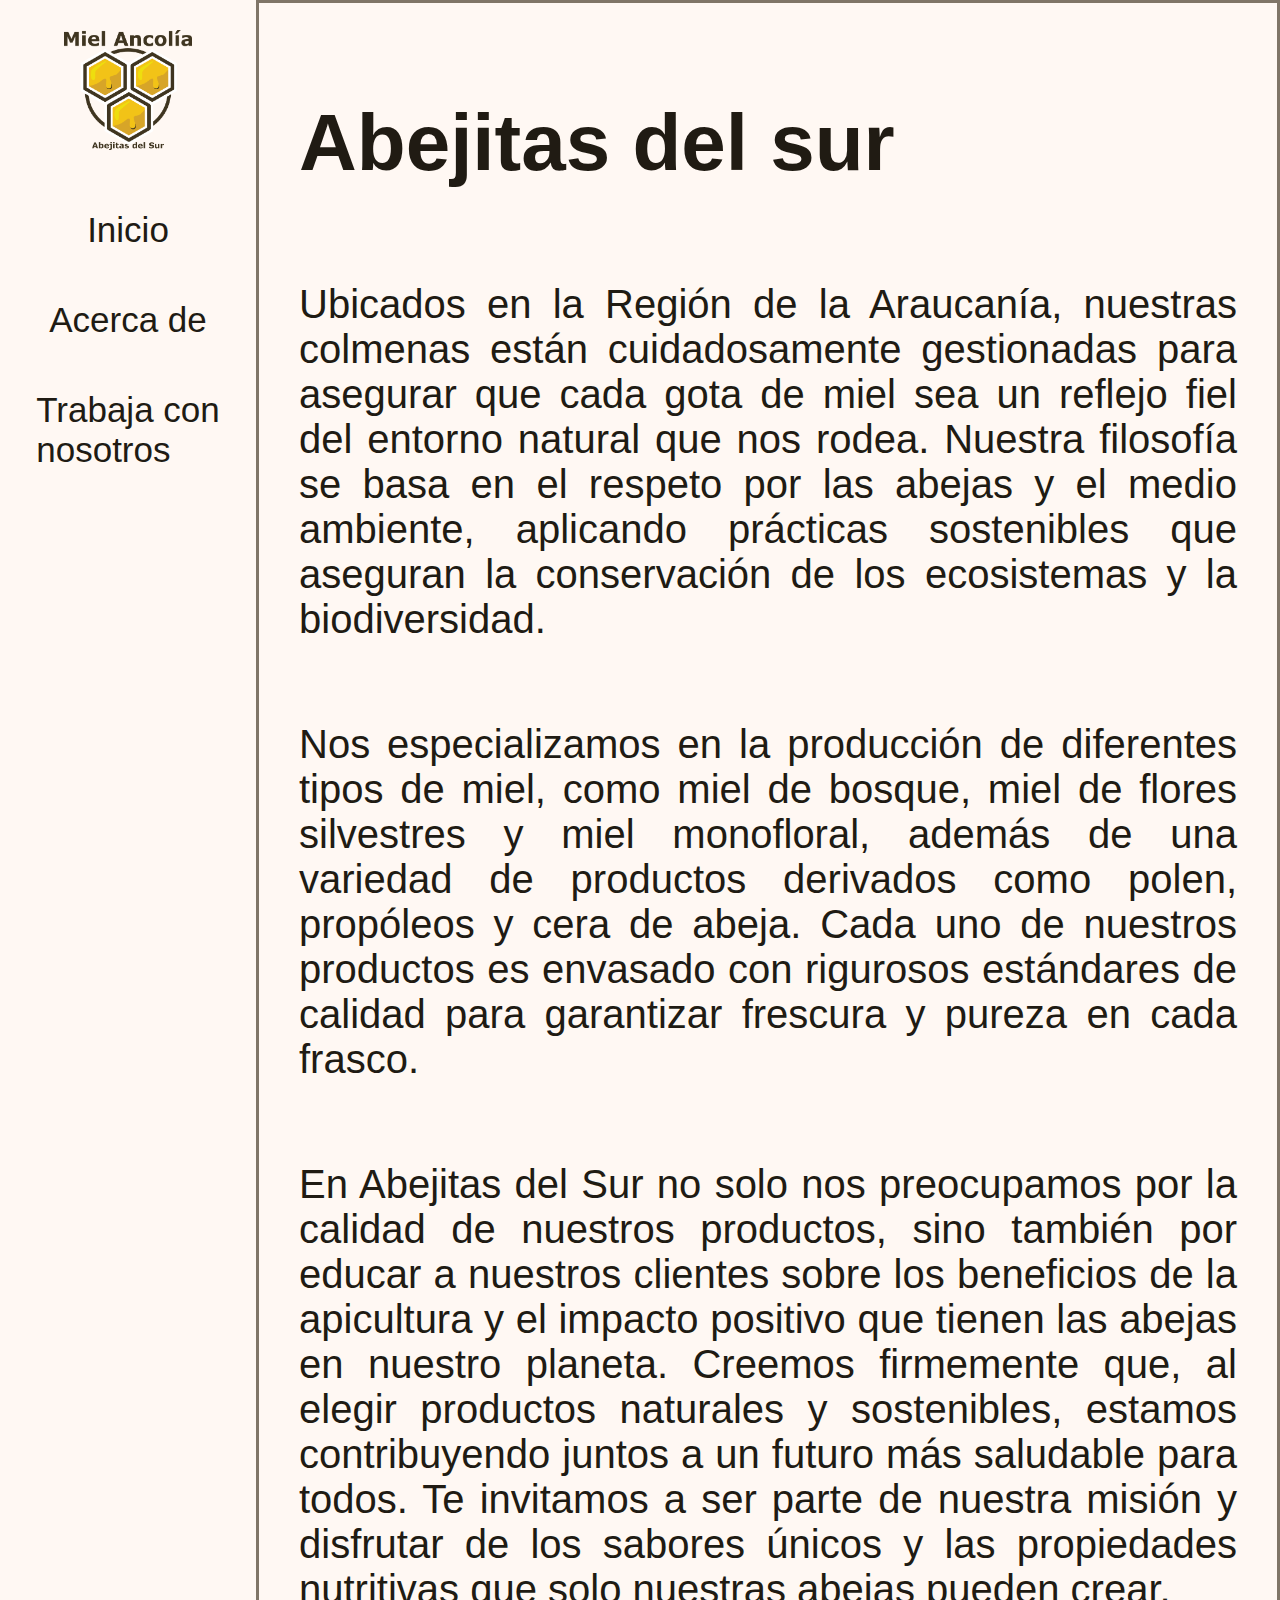
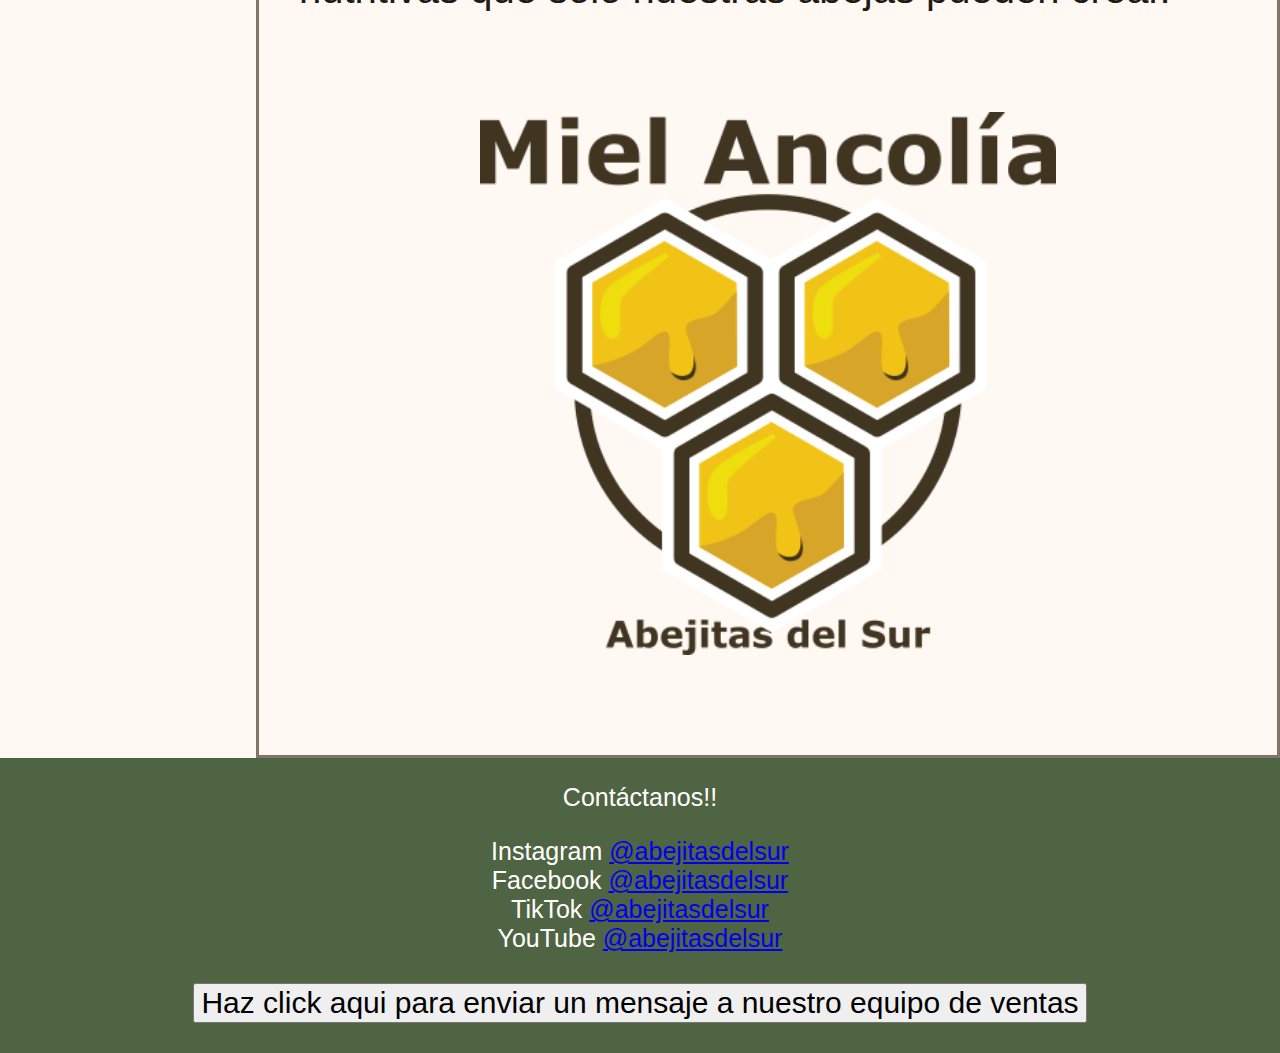
<file: assets/pages/about.html>
<!DOCTYPE html>
<html lang="en">
  <head>
    <meta charset="UTF-8" />
    <meta name="viewport" content="width=device-width, initial-scale=1.0" />
    <title>Codificandos</title>
    <link rel="stylesheet" href="../css/styles.css" />
  </head>
  <body class="light">
    <div class="container-about">
      <nav>
        <img src="../img/logo.png" />
        <a href="../../index.html">Inicio</a>
        <a href="../pages/about.html">Acerca de</a>
        <a href="../pages/wwu.html">Trabaja con <br />nosotros</a>
      </nav>
      <aside>
        <h1>Acerca de</h1>
      </aside>
      <main class="main-about">
        <h1>Abejitas del sur</h1>

        <p>
          Ubicados en la Región de la Araucanía, nuestras colmenas están
          cuidadosamente gestionadas para asegurar que cada gota de miel sea un
          reflejo fiel del entorno natural que nos rodea. Nuestra filosofía se
          basa en el respeto por las abejas y el medio ambiente, aplicando
          prácticas sostenibles que aseguran la conservación de los ecosistemas
          y la biodiversidad.
        </p>
        <p>
          Nos especializamos en la producción de diferentes tipos de miel, como
          miel de bosque, miel de flores silvestres y miel monofloral, además de
          una variedad de productos derivados como polen, propóleos y cera de
          abeja. Cada uno de nuestros productos es envasado con rigurosos
          estándares de calidad para garantizar frescura y pureza en cada
          frasco.
        </p>
        <p>
          En Abejitas del Sur no solo nos preocupamos por la calidad de nuestros
          productos, sino también por educar a nuestros clientes sobre los
          beneficios de la apicultura y el impacto positivo que tienen las
          abejas en nuestro planeta. Creemos firmemente que, al elegir productos
          naturales y sostenibles, estamos contribuyendo juntos a un futuro más
          saludable para todos. Te invitamos a ser parte de nuestra misión y
          disfrutar de los sabores únicos y las propiedades nutritivas que solo
          nuestras abejas pueden crear.
        </p>
        <img src="../img/logo.png" />
      </main>

      <footer class="footer-about">
        <p>Contáctanos!!</p>
        <ul>
          <li>
            Instagram <a href="https://apaoblaza.github.io/">@abejitasdelsur</a>
          </li>
          <li>
            Facebook <a href="https://apaoblaza.github.io/">@abejitasdelsur</a>
          </li>
          <li>
            TikTok <a href="https://apaoblaza.github.io/">@abejitasdelsur</a>
          </li>
          <li>
            YouTube <a href="https://apaoblaza.github.io/">@abejitasdelsur</a>
          </li>
          <li>
            <button>
              Haz click aqui para enviar un mensaje a nuestro equipo de ventas
            </button>
          </li>
        </ul>
      </footer>
    </div>
  </body>
</html>
</file>
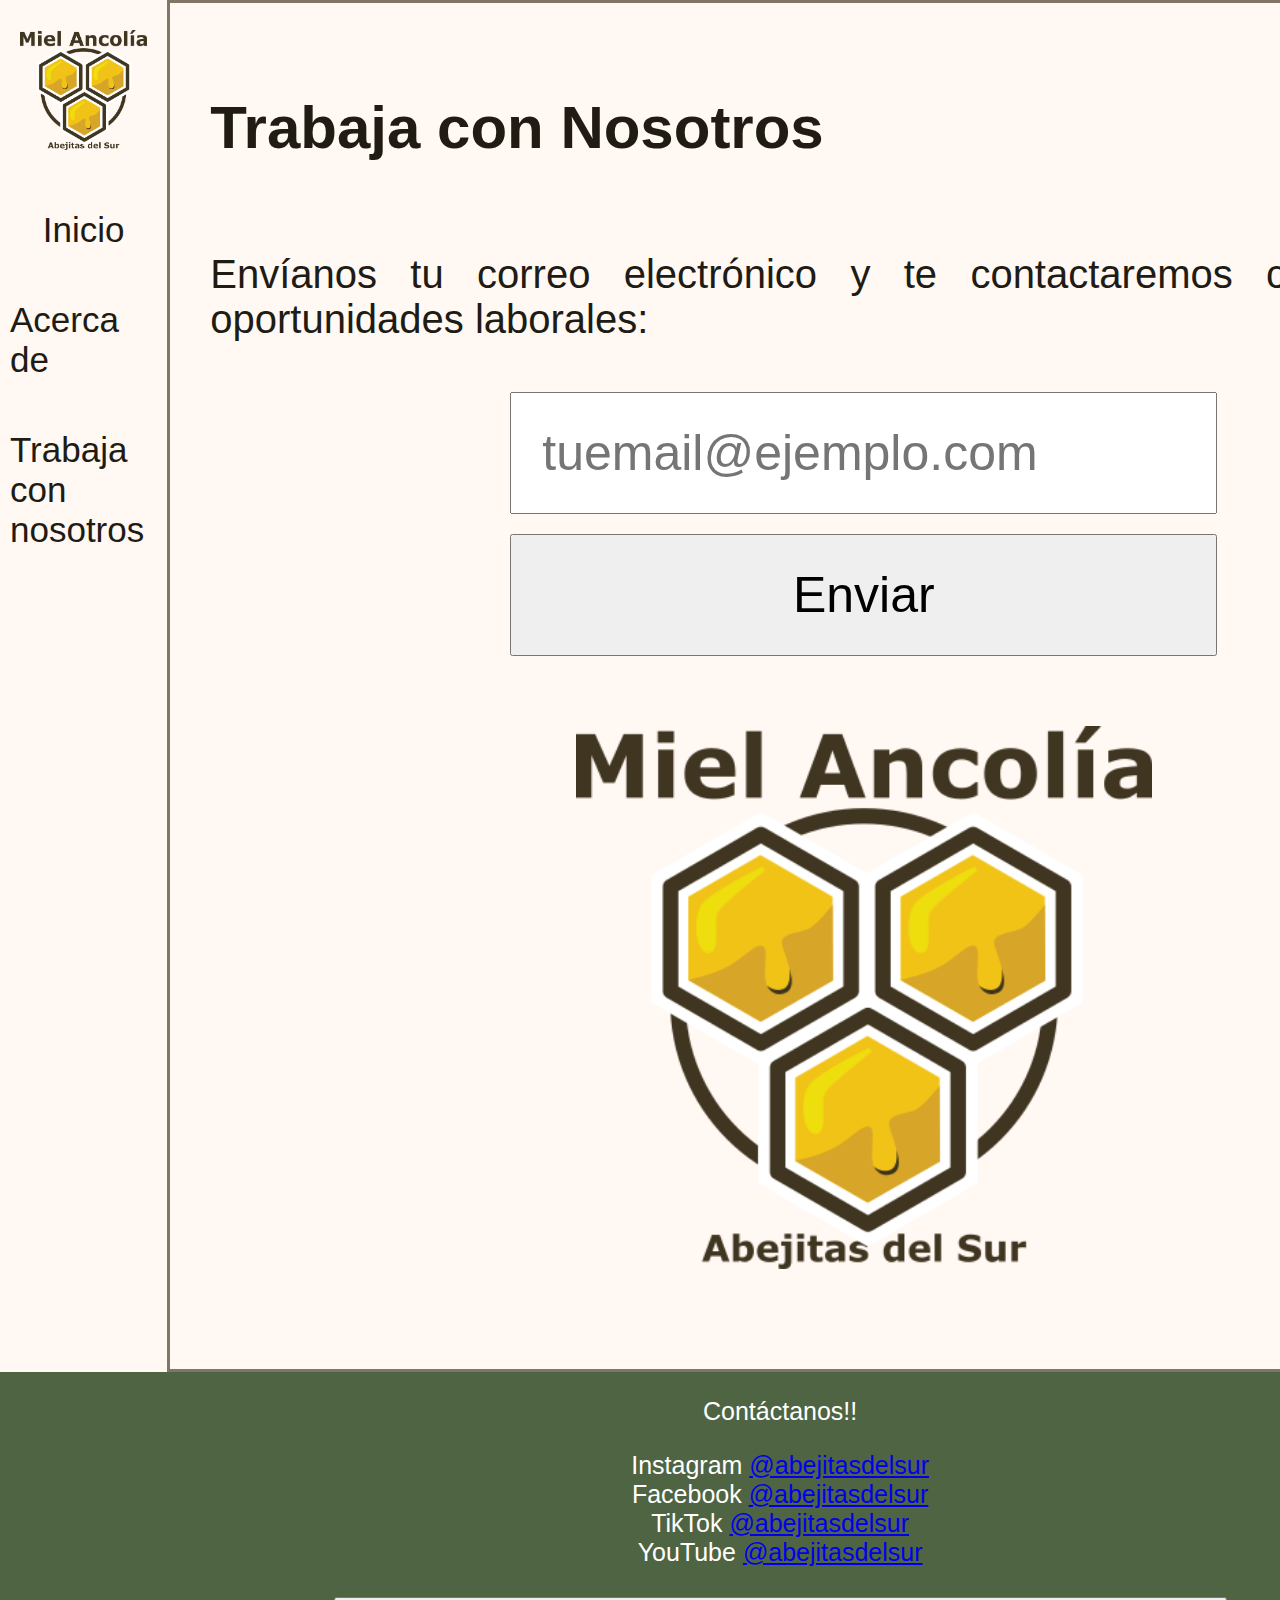
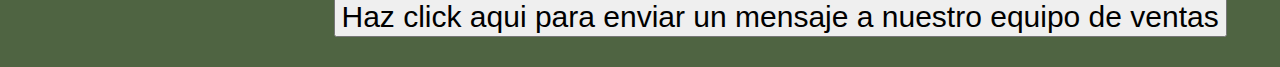
<file: assets/pages/wwu.html>
<!DOCTYPE html>
<html lang="en">
  <head>
    <meta charset="UTF-8" />
    <meta name="viewport" content="width=device-width, initial-scale=1.0" />
    <title>Codificandos</title>
    <link rel="stylesheet" href="../css/styles.css" />
  </head>
  <body class="light">
    <div class="container-about">
      <nav>
        <img src="../img/logo.png" />
        <a href="../../index.html">Inicio</a>
        <a href="../pages/about.html">Acerca de</a>
        <a href="../pages/wwu.html">Trabaja con <br />nosotros</a>
      </nav>
      <aside>
        <h1>Trabaja con <br />Nosotros!</h1>
      </aside>
      <main class="main-about" id="#wwi">
        <h2>Trabaja con Nosotros</h2>
        <p>
          Envíanos tu correo electrónico y te contactaremos con nuestras
          oportunidades laborales:
        </p>
        <input
          type="email"
          id="email"
          name="email"
          placeholder="tuemail@ejemplo.com"
          required
        />

        <button type="submit">Enviar</button>

        <img src="../img/logo.png" />
      </main>

      <footer class="footer-about">
        <p>Contáctanos!!</p>
        <ul>
          <li>
            Instagram <a href="https://apaoblaza.github.io/">@abejitasdelsur</a>
          </li>
          <li>
            Facebook <a href="https://apaoblaza.github.io/">@abejitasdelsur</a>
          </li>
          <li>
            TikTok <a href="https://apaoblaza.github.io/">@abejitasdelsur</a>
          </li>
          <li>
            YouTube <a href="https://apaoblaza.github.io/">@abejitasdelsur</a>
          </li>
          <li>
            <button>
              Haz click aqui para enviar un mensaje a nuestro equipo de ventas
            </button>
          </li>
        </ul>
      </footer>
    </div>
  </body>
</html>
</file>
<file: assets/css/styles.css>
.light {
  --md-sys-color-primary: rgb(125 87 14);
  --md-sys-color-surface-tint: rgb(125 87 14);
  --md-sys-color-on-primary: rgb(255 255 255);
  --md-sys-color-primary-container: rgb(255 222 174);
  --md-sys-color-on-primary-container: rgb(40 25 0);
  --md-sys-color-secondary: rgb(110 91 64);
  --md-sys-color-on-secondary: rgb(255 255 255);
  --md-sys-color-secondary-container: rgb(249 223 187);
  --md-sys-color-on-secondary-container: rgb(38 25 4);
  --md-sys-color-tertiary: rgb(79 100 66);
  --md-sys-color-on-tertiary: rgb(255 255 255);
  --md-sys-color-tertiary-container: rgb(209 234 190);
  --md-sys-color-on-tertiary-container: rgb(13 32 5);
  --md-sys-color-error: rgb(186 26 26);
  --md-sys-color-on-error: rgb(255 255 255);
  --md-sys-color-error-container: rgb(255 218 214);
  --md-sys-color-on-error-container: rgb(65 0 2);
  --md-sys-color-background: rgb(255 248 243);
  --md-sys-color-on-background: rgb(32 27 19);
  --md-sys-color-surface: rgb(255 248 243);
  --md-sys-color-on-surface: rgb(32 27 19);
  --md-sys-color-surface-variant: rgb(239 224 207);
  --md-sys-color-on-surface-variant: rgb(79 69 57);
  --md-sys-color-outline: rgb(128 117 103);
  --md-sys-color-outline-variant: rgb(210 196 180);
  --md-sys-color-shadow: rgb(0 0 0);
  --md-sys-color-scrim: rgb(0 0 0);
  --md-sys-color-inverse-surface: rgb(54 47 39);
  --md-sys-color-inverse-on-surface: rgb(251 239 226);
  --md-sys-color-inverse-primary: rgb(241 190 109);
  --md-sys-color-primary-fixed: rgb(255 222 174);
  --md-sys-color-on-primary-fixed: rgb(40 25 0);
  --md-sys-color-primary-fixed-dim: rgb(241 190 109);
  --md-sys-color-on-primary-fixed-variant: rgb(96 65 0);
  --md-sys-color-secondary-fixed: rgb(249 223 187);
  --md-sys-color-on-secondary-fixed: rgb(38 25 4);
  --md-sys-color-secondary-fixed-dim: rgb(220 195 161);
  --md-sys-color-on-secondary-fixed-variant: rgb(85 68 42);
  --md-sys-color-tertiary-fixed: rgb(209 234 190);
  --md-sys-color-on-tertiary-fixed: rgb(13 32 5);
  --md-sys-color-tertiary-fixed-dim: rgb(182 206 164);
  --md-sys-color-on-tertiary-fixed-variant: rgb(56 76 44);
  --md-sys-color-surface-dim: rgb(228 216 204);
  --md-sys-color-surface-bright: rgb(255 248 243);
  --md-sys-color-surface-container-lowest: rgb(255 255 255);
  --md-sys-color-surface-container-low: rgb(254 242 229);
  --md-sys-color-surface-container: rgb(248 236 223);
  --md-sys-color-surface-container-high: rgb(242 230 218);
  --md-sys-color-surface-container-highest: rgb(236 225 212);
}

body {
  margin: 0;
  padding: 0;
  font-family: Arial, Helvetica, sans-serif;
}
.container {
  display: grid;
  grid-template-rows: 1fr;
  grid-template-columns: auto auto 1fr auto;
  grid-template-areas:
    "nav"
    "aside"
    "main"
    "pgnum"
    "footer";
}
nav {
  grid-area: nav;
  padding: 0px;
  max-height: 70px;
  display: flex;
  flex-direction: row;
  justify-content: space-between;
  align-items: center;
  background-color: var(--md-sys-color-background);
  color: var(--md-sys-color-on-background);
  padding-left: 10px;
  padding-right: 10px;
}
nav p {
  text-align: center;
}

nav img {
  height: 40px;
  padding: 10px;
}
nav a {
  text-decoration: none;
  color: inherit;
}

aside {
  grid-area: aside;
  display: flex;
  flex-direction: column;
  justify-content: center;
  align-items: center;
  padding: 10px;
  background-color: var(--md-sys-color-secondary-container);
  color: var(--md-sys-color-on-secondary-container);
}
main {
  grid-area: main;
  background-color: var(--md-sys-color-secondary);
}
aside select {
  width: 100%;
}
.item,
.item2 {
  display: flex;
  flex-direction: column;
  justify-content: center;
  align-items: center;
  margin: 30px;
  padding: 10px;
  background-color: var(--md-sys-color-secondary-container);
  color: var(--md-sys-color-on-secondary-container);
}

.item h1,
.item2 h1 {
  text-align: center;
  font-weight: lighter;
  font-size: medium;
}
.item img,
.item button {
  width: 100%;
}
.item img,
.item2 img {
  filter: grayscale(100%); /* Blanco y negro */
  transition: filter 0.5s ease; /* Transición suave */
}
.item img:hover,
.item2 img:hover {
  filter: grayscale(0%);
}

.item2 {
  display: none;
}
footer {
  grid-area: footer;
  display: flex;
  flex-direction: column;
  justify-content: center;
  align-items: center;
  background-color: var(--md-sys-color-primary);
  color: var(--md-sys-color-on-primary);
}
footer ul {
  list-style-type: none;
  margin: 0;
  padding: 0;
  display: flex;
  flex-direction: column;
  justify-content: center;
  align-items: center;
}
footer button {
  margin: 30px 30px;
}
.pgnum {
  grid-area: pgnum;
  display: flex;
  flex-direction: row;
  justify-content: space-around;
  padding: 10px 50px;
  align-items: center;
  background-color: var(--md-sys-color-secondary);
}
.pgnum a {
  color: var(--md-sys-color-on-secondary);
  border: solid 1px;
  padding: 5px;
}

@media (min-width: 576px) {
  .container {
    grid-template-areas:
      "nav aside"
      "nav main"
      "nav pgnum"
      "footer footer";
    grid-template-columns: 1fr 4fr;
  }
  nav a {
    font-size: 35px;
    text-decoration: none;
    color: inherit;
  }
  nav {
    display: flex;
    flex-direction: column;
    justify-content: flex-start;
    gap: 50px;
    max-height: 1000vh;
    padding-top: 20px;
  }

  nav img {
    height: 120px;
  }
  nav p {
    font-weight: 900;
    font-size: xx-large;
  }
  aside select {
    height: 50px;
    font-size: 25px;
  }
  .item2 {
    display: flex;
  }

  main {
    display: grid;
    grid-template-columns: auto auto auto auto;
    grid-template-rows: auto auto auto auto;
  }
  .item h1,
  .item2 h1 {
    font-size: 30px;
  }
  .item2 img,
  .item2 button {
    width: 100%;
  }
  .item button,
  .item2 button {
    font-size: 20px;
  }
  footer {
    background-color: var(--md-sys-color-tertiary);
    color: var(--md-sys-color-on-tertiary);
    font-size: 25px;
  }
  footer button {
    height: 40px;
    font-size: 30px;
  }
  .pgnum {
    justify-content: center;
  }
}
/* about section */
.container-about {
  display: grid;
  grid-template-rows: 1fr;
  grid-template-columns: auto auto 1fr auto;
  grid-template-areas:
    "nav"
    "aside"
    "main"
    "pgnum"
    "footer";
}
.main-about {
  grid-area: main;
  background-color: var(--md-sys-color-background);
  color: var(--md-sys-color-on-background);
  display: flex;
  flex-direction: column;
  padding: 60px 30px;
}

.main-about img {
  width: 200px;
  align-self: center;
}

.main-about button,
.main-about input,
.main-about label {
  margin: 10px 10px;
  padding: 5px;
}
.container-about aside {
  display: none;
}

@media (min-width: 576px) {
  .container-about {
    grid-template-areas:
      "nav main"
      "nav main"
      "footer footer";
    grid-template-columns: 1fr 4fr;
  }

  .main-about {
    display: flex;
    flex-direction: column;
    padding: 40px;
    text-align: justify;
    border: solid;
    border-color: var(--md-sys-color-outline);
    font-size: 40px;
  }
  .main-about img {
    width: 576px;
    align-self: center;
    padding: 60px 0;
  }
  .main-about button,
  .main-about input {
    margin: 10px 300px;
    padding: 30px;
    font-size: 50px;
  }
}
/* wwu section */
</file>
